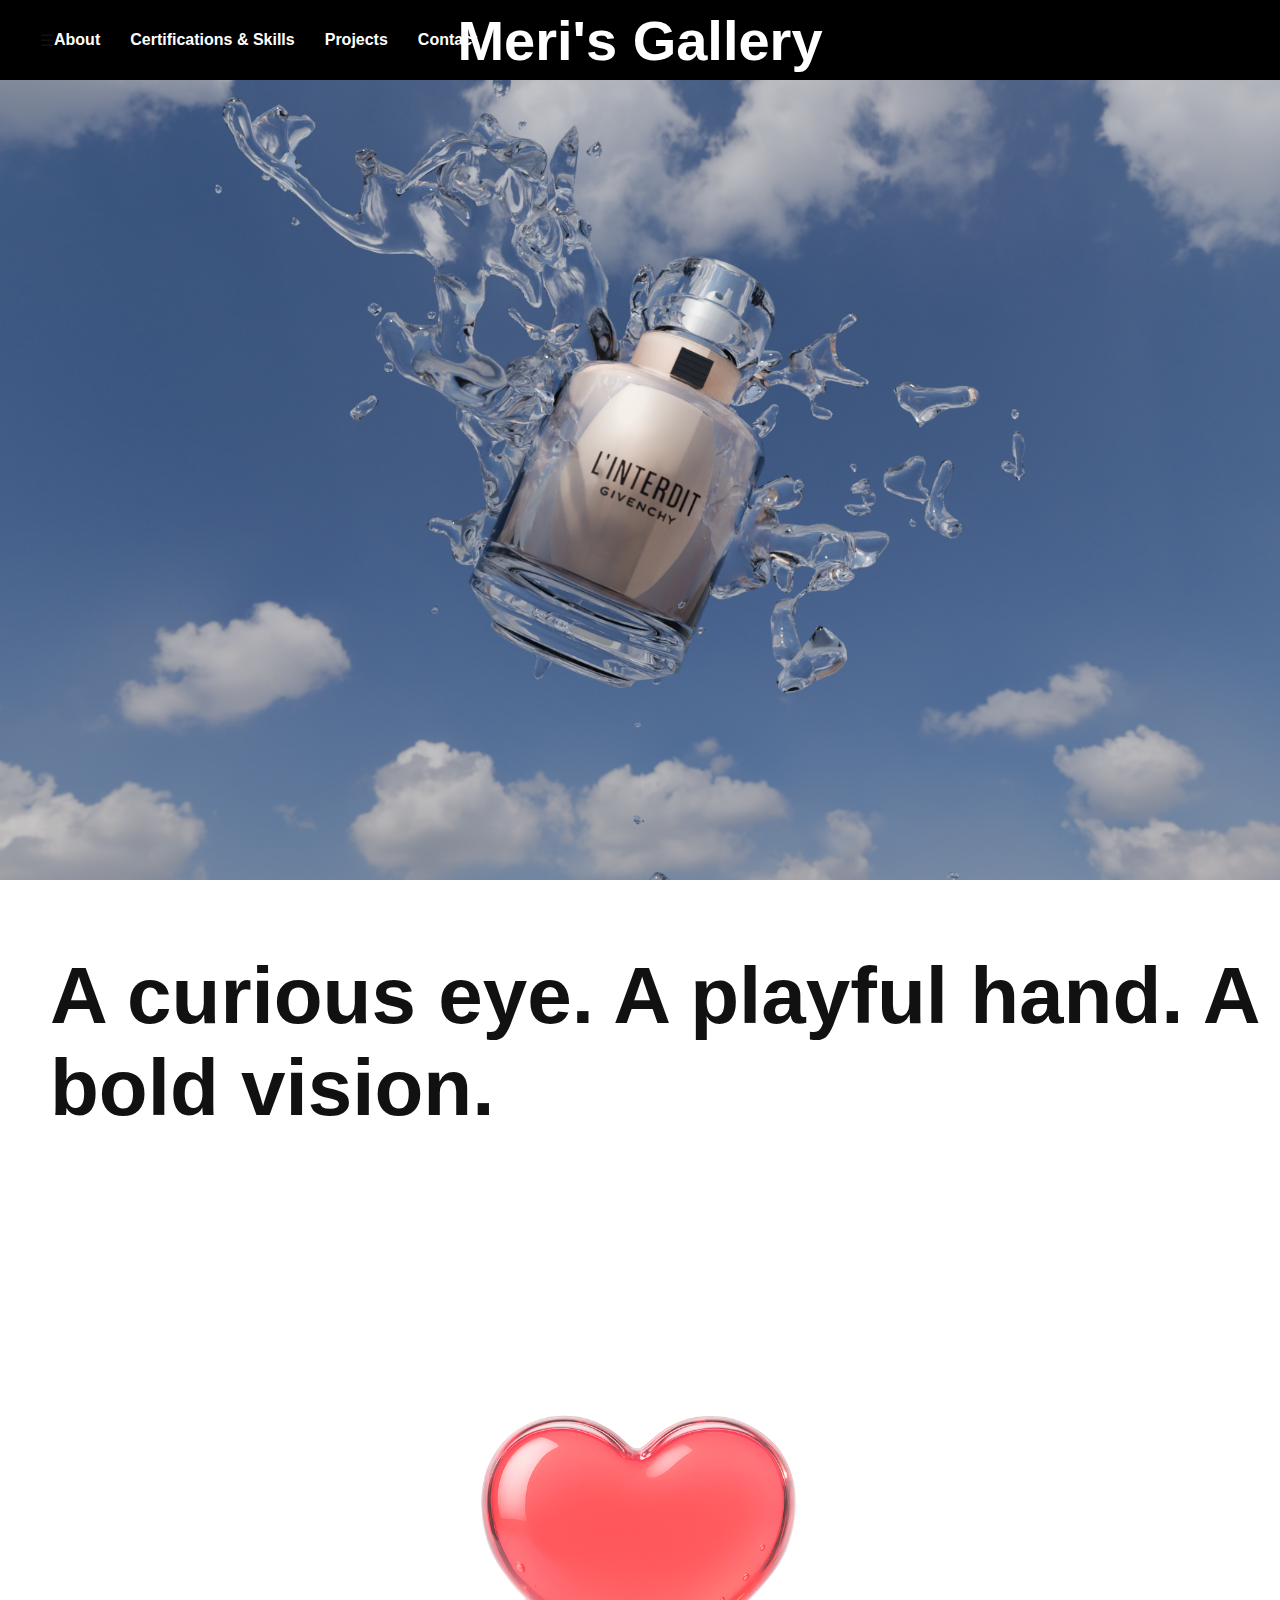
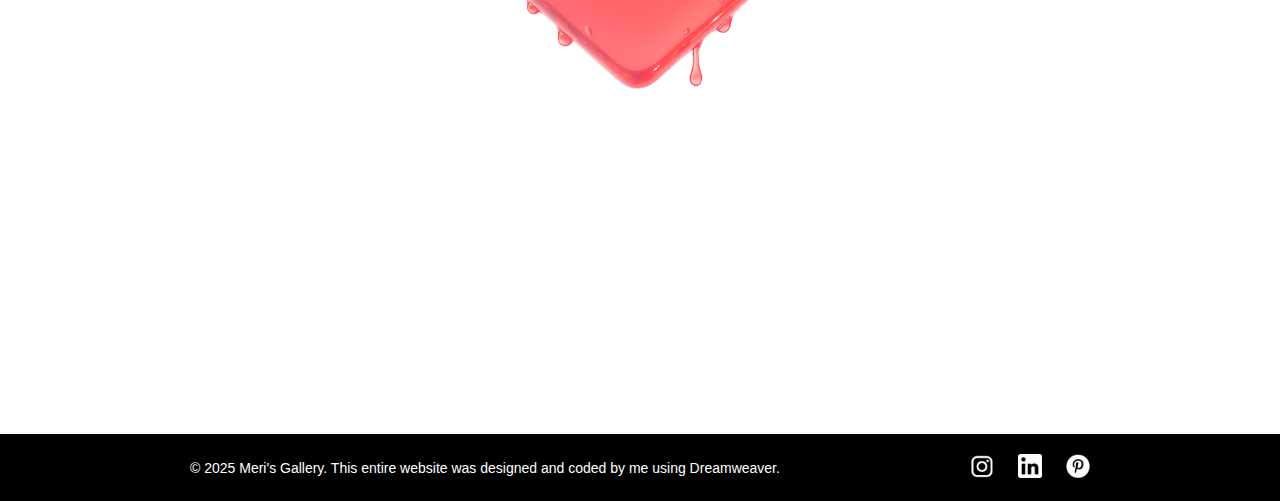
<file: index.html>
<!DOCTYPE html>
<html lang="es">
<head>
  <meta charset="UTF-8">
  <title>Meri's Gallery</title>
  <link rel="stylesheet" href="estilos.css">
</head>
<body>

  <!-- MENÚ Y TÍTULO -->
  <header>

<div class="menu-toggle" id="menu-toggle">☰</div>

    <div class="menu-rosa">
      <nav class="menu">
        <ul>
          <li><a href="index.html">About</a></li>
          <li><a href="certifications.html">Certifications & Skills</a></li>
          <li><a href="projects.html">Projects</a></li>
          <li><a href="contact.html">Contact</a></li>
        </ul>
      </nav>
    </div>
    <div class="titulo">
      <h1>Meri's Gallery</h1>
    </div>
  </header>

  <!-- CUERPO PRINCIPAL -->
  <main>

    <!-- Carrusel -->
<section class="carrusel">
  <div class="slides">
    <div class="slide active" style="background-image: url('imagenes/portadaperfume.png');"></div>
    <div class="slide" style="background-image: url('imagenes/proyecto3.png');"></div>
    <div class="slide" style="background-image: url('imagenes/portada3.JPG');"></div>
	      <div class="slide" style="background-image: url('imagenes/portada4.jpg');"></div>
  </div>
</section>

    <!-- Texto de bienvenida -->
<section class="bienvenida">
  <h2>A curious eye. A playful hand. A bold vision.</h2>
</section>


<!-- Galería con animación HOVER -->
<section class="hover-gallery-wrapper">
  <div class="hover-gallery">
    <img class="main-img" src="imagenes/imagen-principal.png" alt="Imagen principal" />
    <div class="hidden-images">
      <img src="imagenes/imagen-oculta1.png" alt="oculta 1">
      <img src="imagenes/imagen-oculta2.png" alt="oculta 2">
      <img src="imagenes/imagen-oculta3.png" alt="oculta 3">
      <img src="imagenes/imagen-oculta4.png" alt="oculta 4">
      <img src="imagenes/imagen-oculta5.png" alt="oculta 5">
      <img src="imagenes/imagen-oculta6.png" alt="oculta 6">
    </div>
  </div>
</section>
	  

  </main>

  <!-- FOOTER FUERA DEL MAIN -->
  <footer>
    <div class="footer-container">
      <div class="footer-text">© 2025 Meri's Gallery. This entire website was designed and coded by me using Dreamweaver.</div>
      <div class="social-icons">
        <a href="https://www.instagram.com/meriscreations_"><img src="icons/instagram.png" alt="Instagram"></a>
        <a href="https://www.linkedin.com/in/maria-portell-poveda-383041350/"><img src="icons/logolinkedin.png" alt="LinkedIn"></a>
	 <a href="https://es.pinterest.com/mariaportellpoveda/"><img src="icons/pinterest.png" alt="Pinterest"></a>
      </div>
    </div>
  </footer>
	

  <!-- JavaScript -->
<script>
window.addEventListener('load', () => {
  const slides = document.querySelectorAll('.slide');
  const slidesContainer = document.querySelector('.slides');
  let currentIndex = 0;

  function showSlide(index) {
    slidesContainer.style.transform = `translateX(-${index * 100}vw)`;

    slides.forEach((slide, i) => {
      slide.classList.toggle('active', i === index);
    });
  }

  showSlide(currentIndex);

  setInterval(() => {
    currentIndex = (currentIndex + 1) % slides.length;
    showSlide(currentIndex);
  }, 3000);
});

</script>
<script>
  const toggle = document.getElementById('menu-toggle');
  const menu = document.getElementById('menu');

  toggle.addEventListener('click', () => {
    menu.classList.toggle('show');
  });
</script>



</body>
</html>
</file>
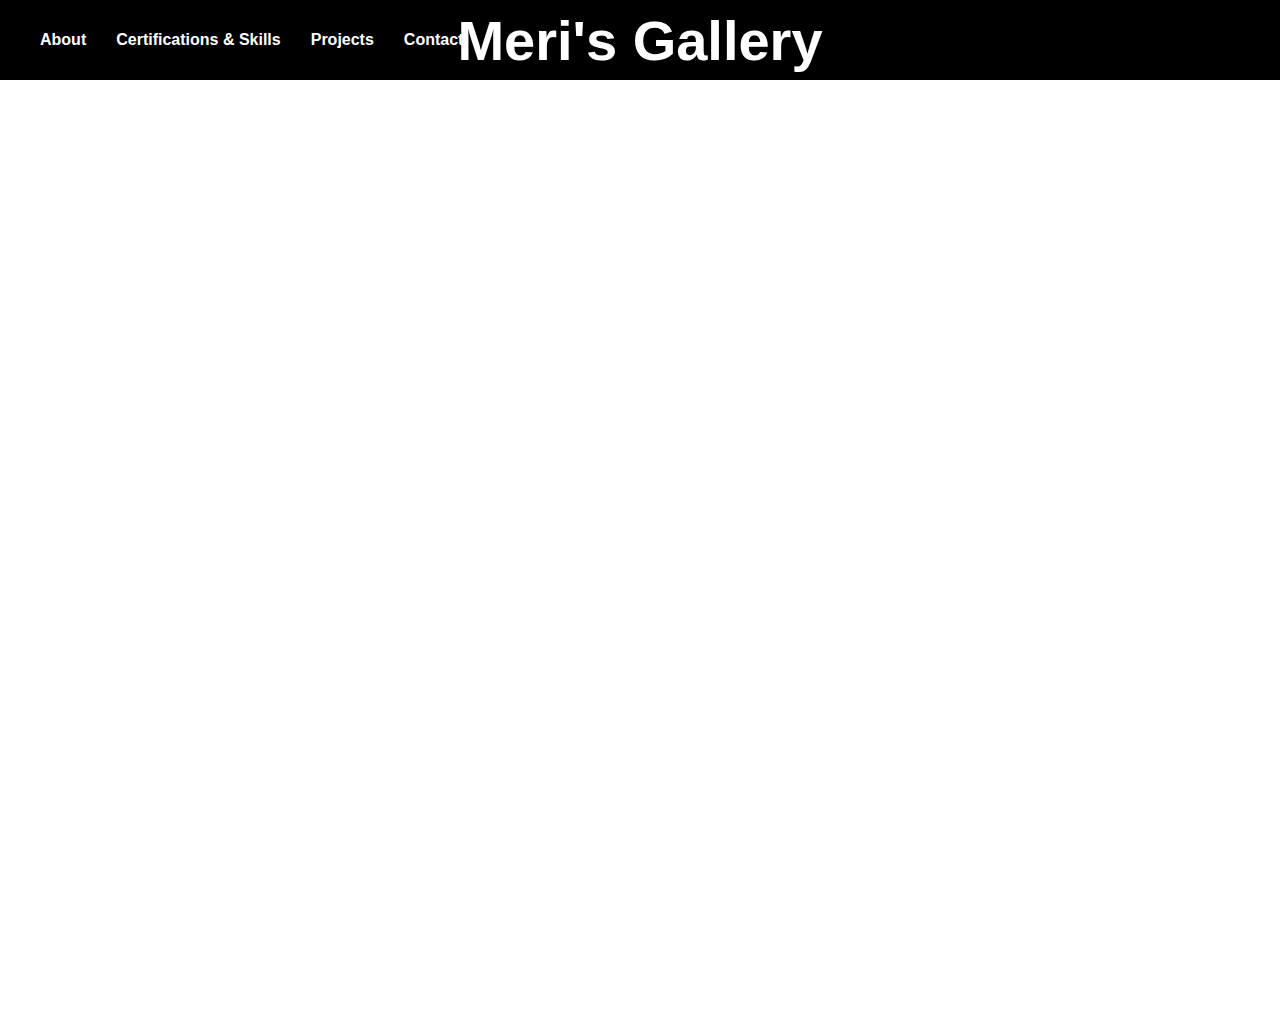
<file: branding.html>
<!doctype html>
<html>
<head>
	<meta charset="UTF-8">
	<title>photography</title>
	<link rel="stylesheet" href="estilos.css">
</head>
<body>


<!-- Header con navegación -->
  <header>
    <div class="menu-rosa">
      <nav class="menu">
        <ul>
          <li><a href="index.html">About</a></li>
          <li><a href="certifications.html">Certifications & Skills</a></li>
          <li><a href="projects.html">Projects</a></li>
          <li><a href="contact.html">Contact</a></li>
        </ul>
      </nav>
    </div>
    <div class="titulo">
      <h1>Meri's Gallery</h1>
    </div>
  </header>
	
	
	
	
	
	<!-- Footer -->
  <footer>
    <div class="footer-container">
      <div class="footer-text">© 2025 Meri's Gallery. This entire website was designed and coded by me using Dreamweaver.</div>
      <div class="social-icons">
        <a href="https://www.instagram.com/meriscreations_"><img src="icons/instagram.png" alt="Instagram"></a>
        <a href="#"><img src="icons/linkedin.png" alt="LinkedIn"></a>
      </div>
    </div>
  </footer>
	
	
	</body>
	</html>
</file>
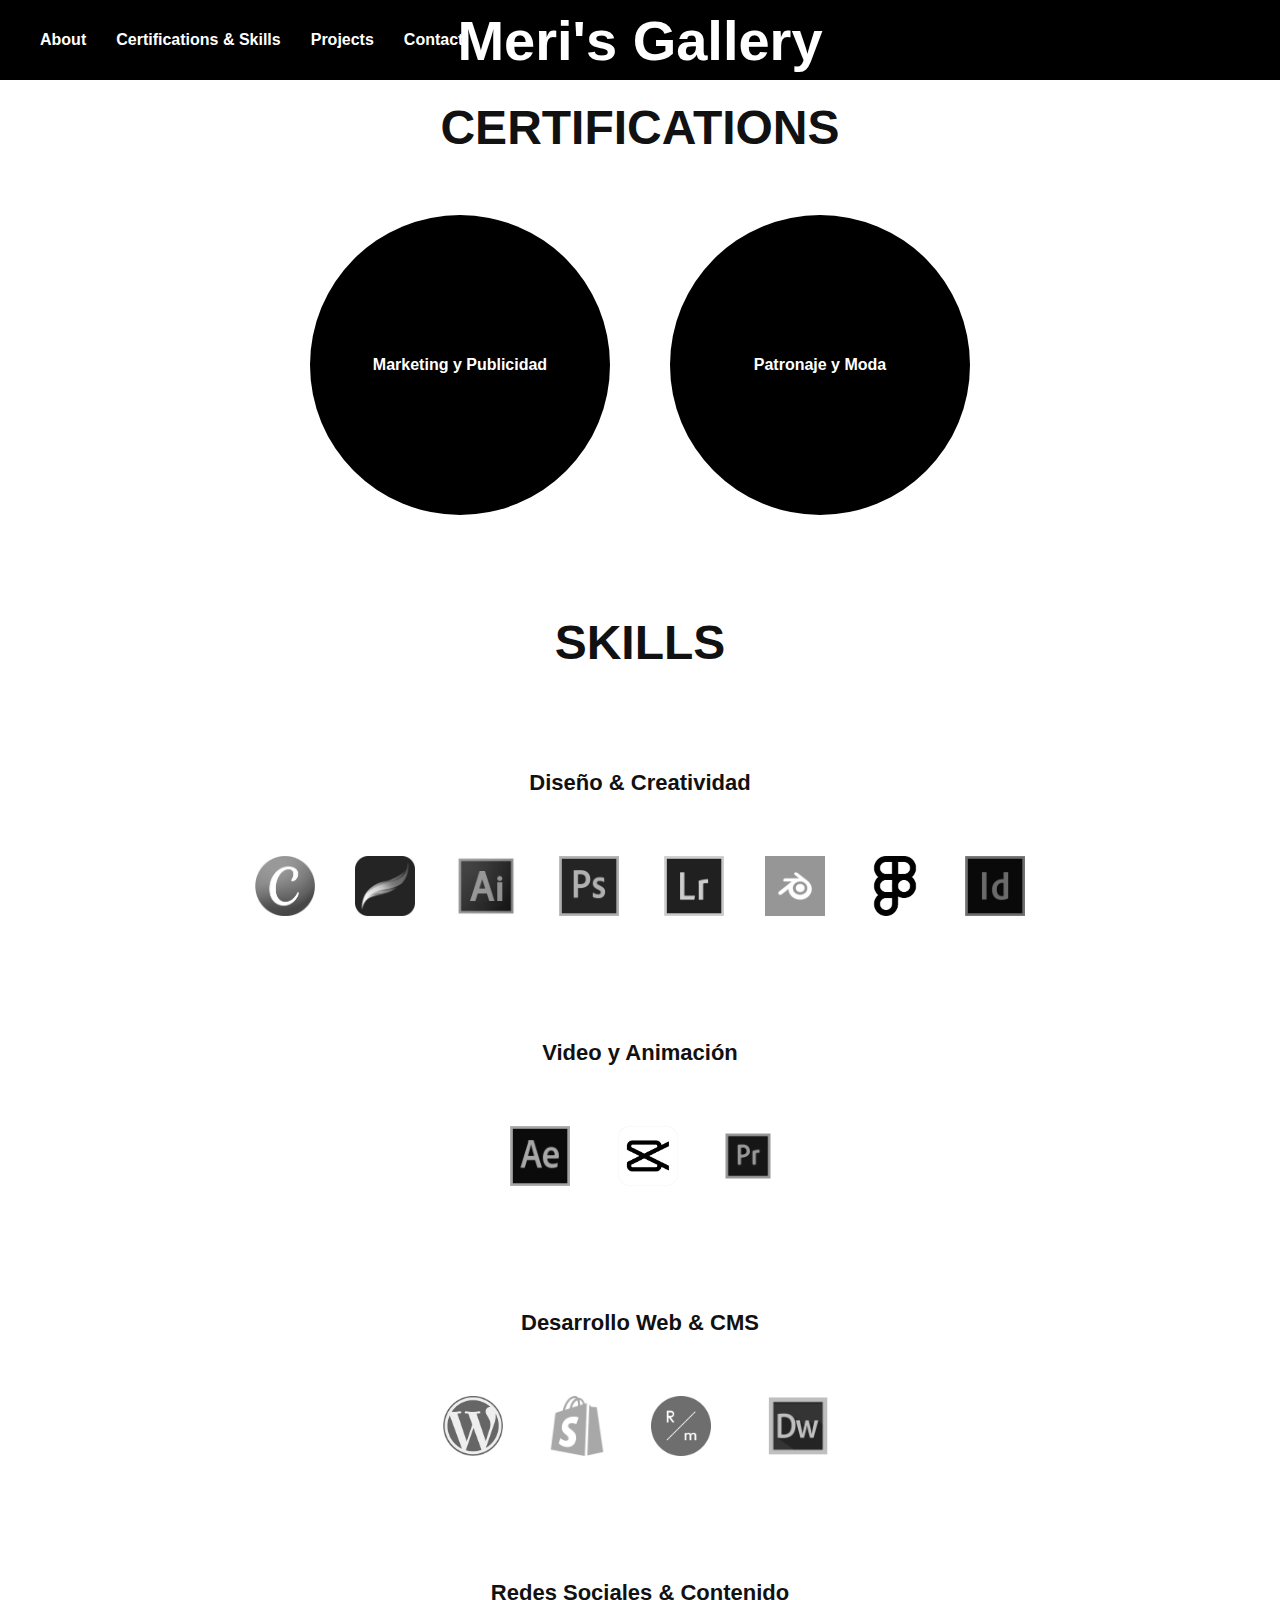
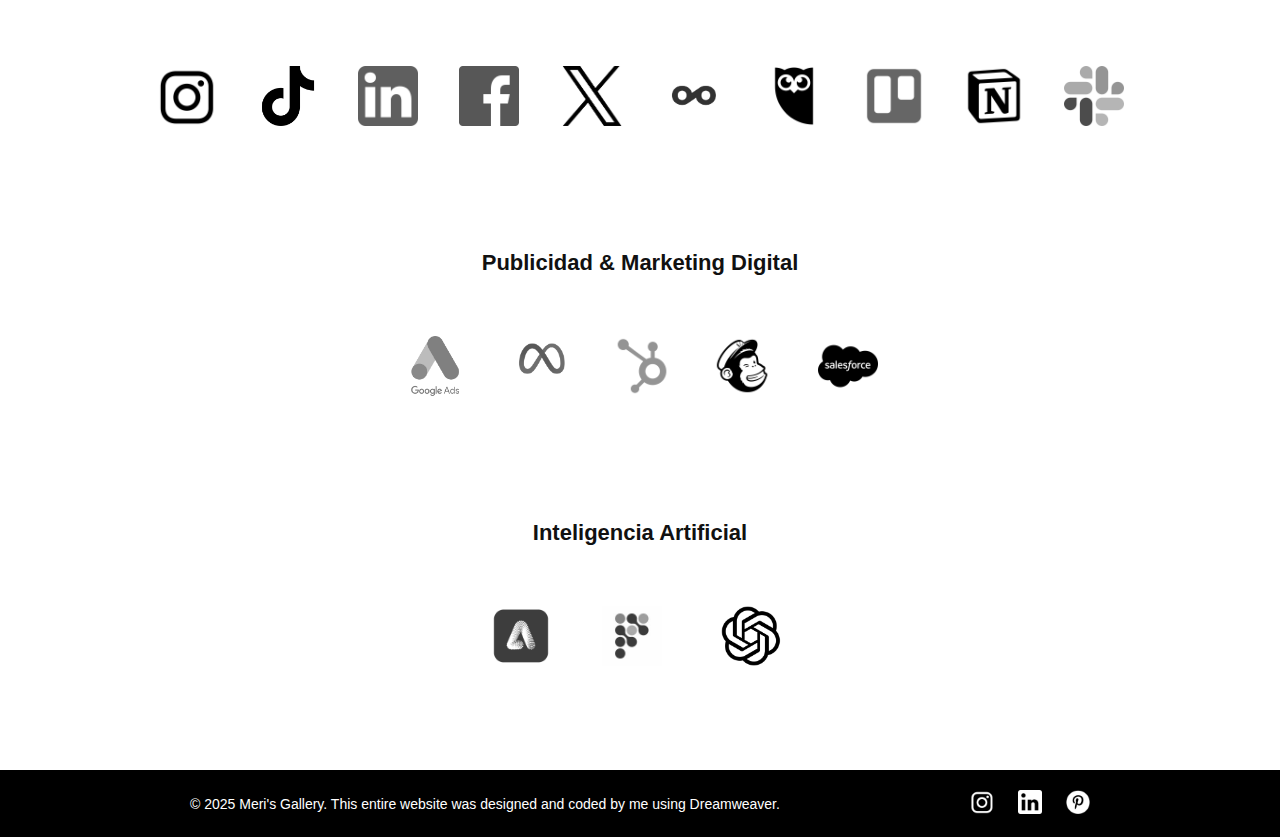
<file: certifications.html>
<!DOCTYPE html>
<html lang="es">
<head>
  <meta charset="UTF-8">
  <title>Certifications & Skills</title>
  <link rel="stylesheet" href="estilos.css">
</head>
<body>

  <!-- Header con navegación -->
  <header>

    <div class="menu-rosa">
      <nav class="menu">
        <ul>
          <li><a href="index.html">About</a></li>
          <li><a href="certifications.html">Certifications & Skills</a></li>
          <li><a href="projects.html">Projects</a></li>
          <li><a href="contact.html">Contact</a></li>
        </ul>
      </nav>
    </div>
    <div class="titulo">
      <h1>Meri's Gallery</h1>
    </div>
  </header>

  <!-- CONTENIDO PRINCIPAL -->
  <main class="certifications-main">
    <section class="skills-section">

      <!-- Certificaciones -->
      <h1 class="skills-title">CERTIFICATIONS</h1>
      <div class="burbujas">
        <div class="burbuja">
          <span class="default-text">Marketing y Publicidad</span>
          <span class="hover-text">Ciclo superior en Linkia FP</span>
        </div>
        <div class="burbuja">
          <span class="default-text">Patronaje y Moda</span>
          <span class="hover-text">Ciclo superior en Instituto Anna Gironella de Mundet</span>
        </div>
      </div>

      <!-- Habilidades por categoría -->
      <h1 class="skills-title">SKILLS</h1>

      <h2>Diseño & Creatividad</h2>
      <div class="skills-icons">
        <div class="skill-item"><img src="icons/canva.png" alt="Canva"><span>Canva</span></div>
        <div class="skill-item"><img src="icons/procreate.png" alt="Procreate"><span>Procreate</span></div>
        <div class="skill-item"><img src="icons/illustrator.png" alt="Illustrator"><span>Illustrator</span></div>
        <div class="skill-item"><img src="icons/photoshop.png" alt="Photoshop"><span>Photoshop</span></div>
        <div class="skill-item"><img src="icons/lightroom.png" alt="Lightroom"><span>Lightroom</span></div>
        <div class="skill-item"><img src="icons/blender.png" alt="Blender"><span>Blender</span></div>
        <div class="skill-item"><img src="icons/figma.png" alt="Figma"><span>Figma</span></div>
        <div class="skill-item"><img src="icons/indesign.png" alt="InDesign"><span>InDesign</span></div>
      </div>

      <h2>Video y Animación</h2>
      <div class="skills-icons">
        <div class="skill-item"><img src="icons/aftereffects.png" alt="After Effects"><span>After Effects</span></div>
        <div class="skill-item"><img src="icons/capcut.png" alt="CapCut"><span>CapCut</span></div>
        <div class="skill-item"><img src="icons/premiere.png" alt="Premiere"><span>Premiere</span></div>
      </div>

      <h2>Desarrollo Web & CMS</h2>
      <div class="skills-icons">
        <div class="skill-item"><img src="icons/wordpress.png" alt="WordPress"><span>WordPress</span></div>
        <div class="skill-item"><img src="icons/shopify.png" alt="Shopify"><span>Shopify</span></div>
        <div class="skill-item"><img src="icons/readymag.png" alt="ReadyMag"><span>ReadyMag</span></div>
        <div class="skill-item"><img src="icons/dreamweaver.png" alt="Dreamweaver"><span>Dreamweaver</span></div>
      </div>

      <h2>Redes Sociales & Contenido</h2>
      <div class="skills-icons">
        <div class="skill-item"><img src="icons/instagram.png" alt="Instagram"><span>Instagram</span></div>
        <div class="skill-item"><img src="icons/tiktok.png" alt="TikTok"><span>TikTok</span></div>
        <div class="skill-item"><img src="icons/linkedin.png" alt="LinkedIn"><span>LinkedIn</span></div>
        <div class="skill-item"><img src="icons/facebook.png" alt="Facebook"><span>Facebook</span></div>
        <div class="skill-item"><img src="icons/x.png" alt="X (Twitter)"><span>X (Twitter)</span></div>
        <div class="skill-item"><img src="icons/metricool.png" alt="Metricool"><span>Metricool</span></div>
        <div class="skill-item"><img src="icons/hootsuite.png" alt="Hootsuite"><span>Hootsuite</span></div>
        <div class="skill-item"><img src="icons/trello.png" alt="Trello"><span>Trello</span></div>
        <div class="skill-item"><img src="icons/notion.png" alt="Notion"><span>Notion</span></div>
        <div class="skill-item"><img src="icons/slack.png" alt="Slack"><span>Slack</span></div>
      </div>

      <h2>Publicidad & Marketing Digital</h2>
      <div class="skills-icons">
        <div class="skill-item"><img src="icons/googleads.png" alt="Google Ads"><span>Google Ads</span></div>
        <div class="skill-item"><img src="icons/metaads.png" alt="Meta Ads"><span>Meta Ads</span></div>
        <div class="skill-item"><img src="icons/hubspot.png" alt="HubSpot"><span>HubSpot</span></div>
        <div class="skill-item"><img src="icons/mailchimp.png" alt="Mailchimp"><span>Mailchimp</span></div>
        <div class="skill-item"><img src="icons/salesforce.png" alt="Salesforce"><span>Salesforce</span></div>
      </div>

      <h2>Inteligencia Artificial</h2>
      <div class="skills-icons">
        <div class="skill-item"><img src="icons/firefly.png" alt="Adobe Firefly"><span>Adobe Firefly</span></div>
        <div class="skill-item"><img src="icons/pencilai.jpg" alt="Pencil AI"><span>Pencil AI</span></div>
        <div class="skill-item"><img src="icons/ai.png" alt="AI Technologies"><span>AI Technologies</span></div>
      </div>

    </section>
  </main>

  <!-- Footer -->
  <footer>
    <div class="footer-container">
      <div class="footer-text">© 2025 Meri's Gallery. This entire website was designed and coded by me using Dreamweaver.</div>
      <div class="social-icons">
        <a href="https://www.instagram.com/meriscreations_"><img src="icons/instagram.png" alt="Instagram"></a>
        <a href="https://www.linkedin.com/in/maria-portell-poveda-383041350/"><img src="icons/logolinkedin.png" alt="LinkedIn"></a>
	 <a href="https://es.pinterest.com/mariaportellpoveda/"><img src="icons/pinterest.png" alt="Pinterest"></a>
      </div>
    </div>
  </footer>
<script>

</body>
</html>
</file>
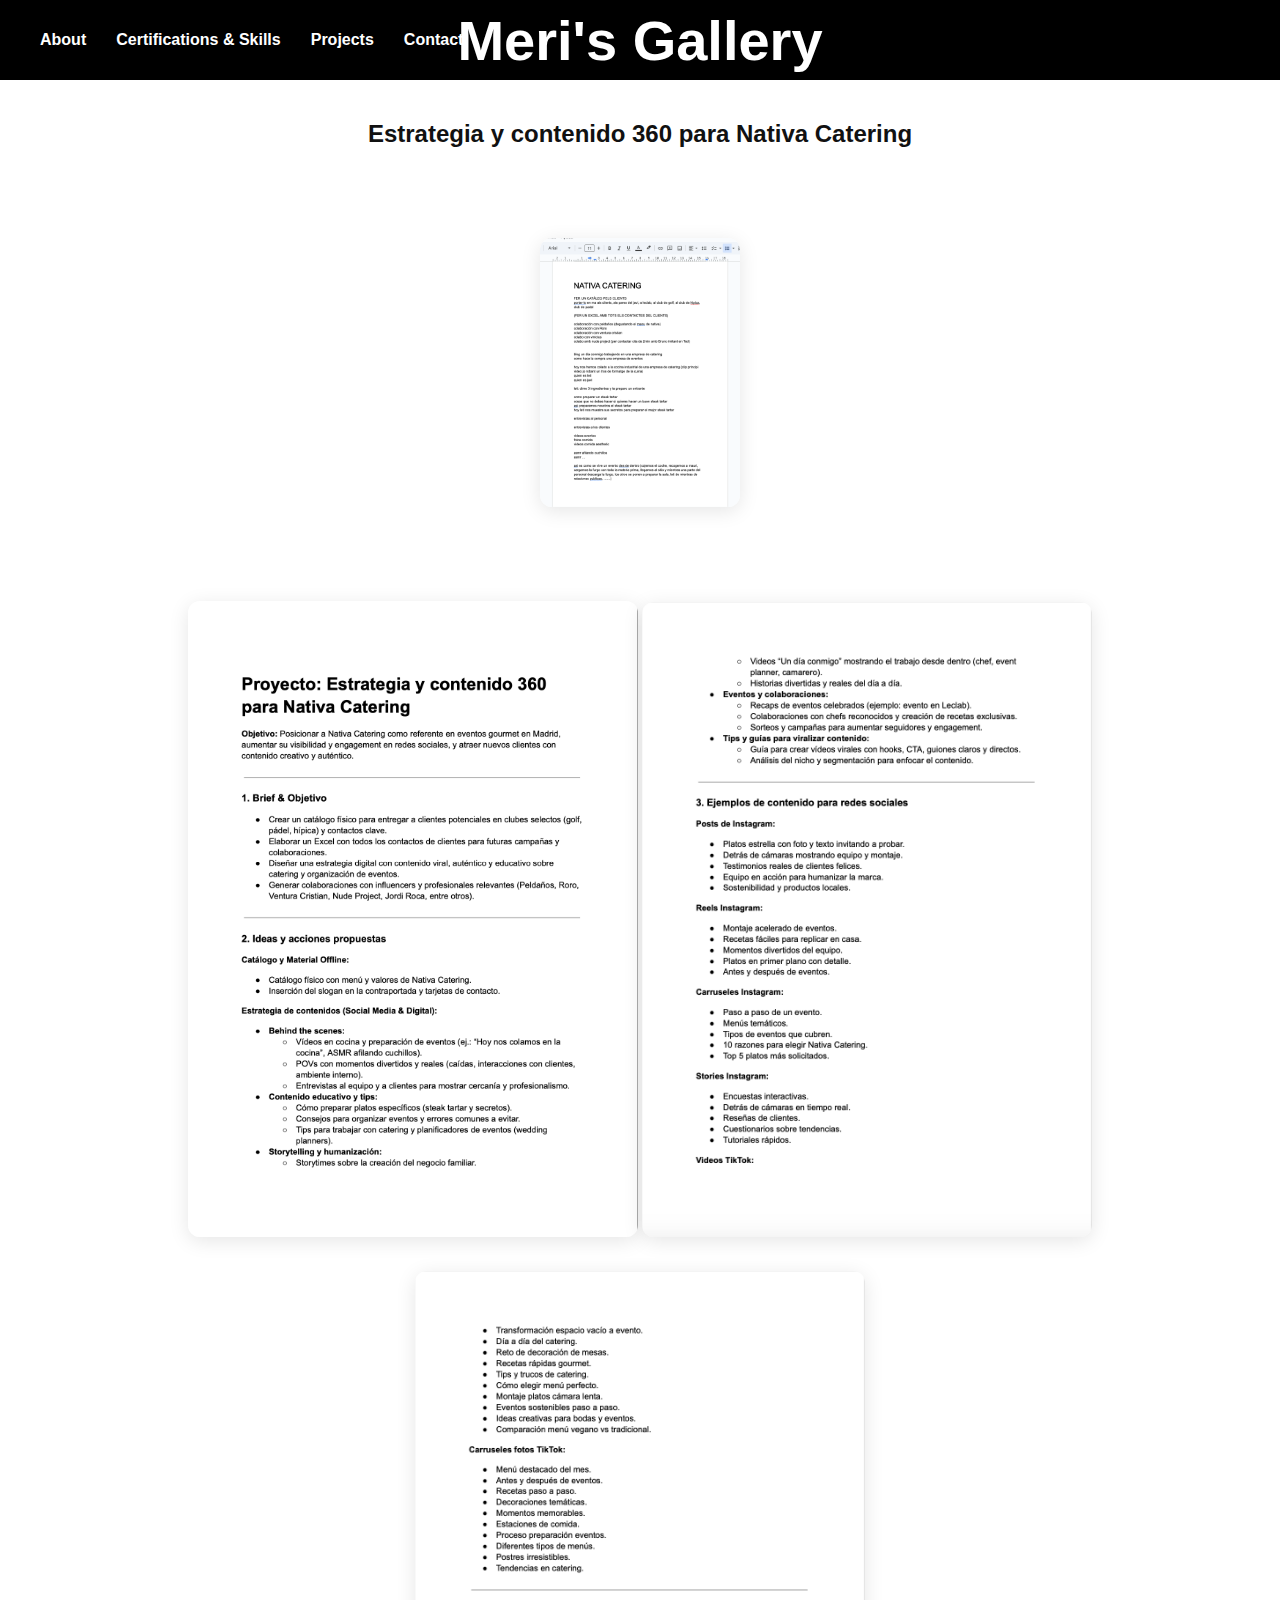
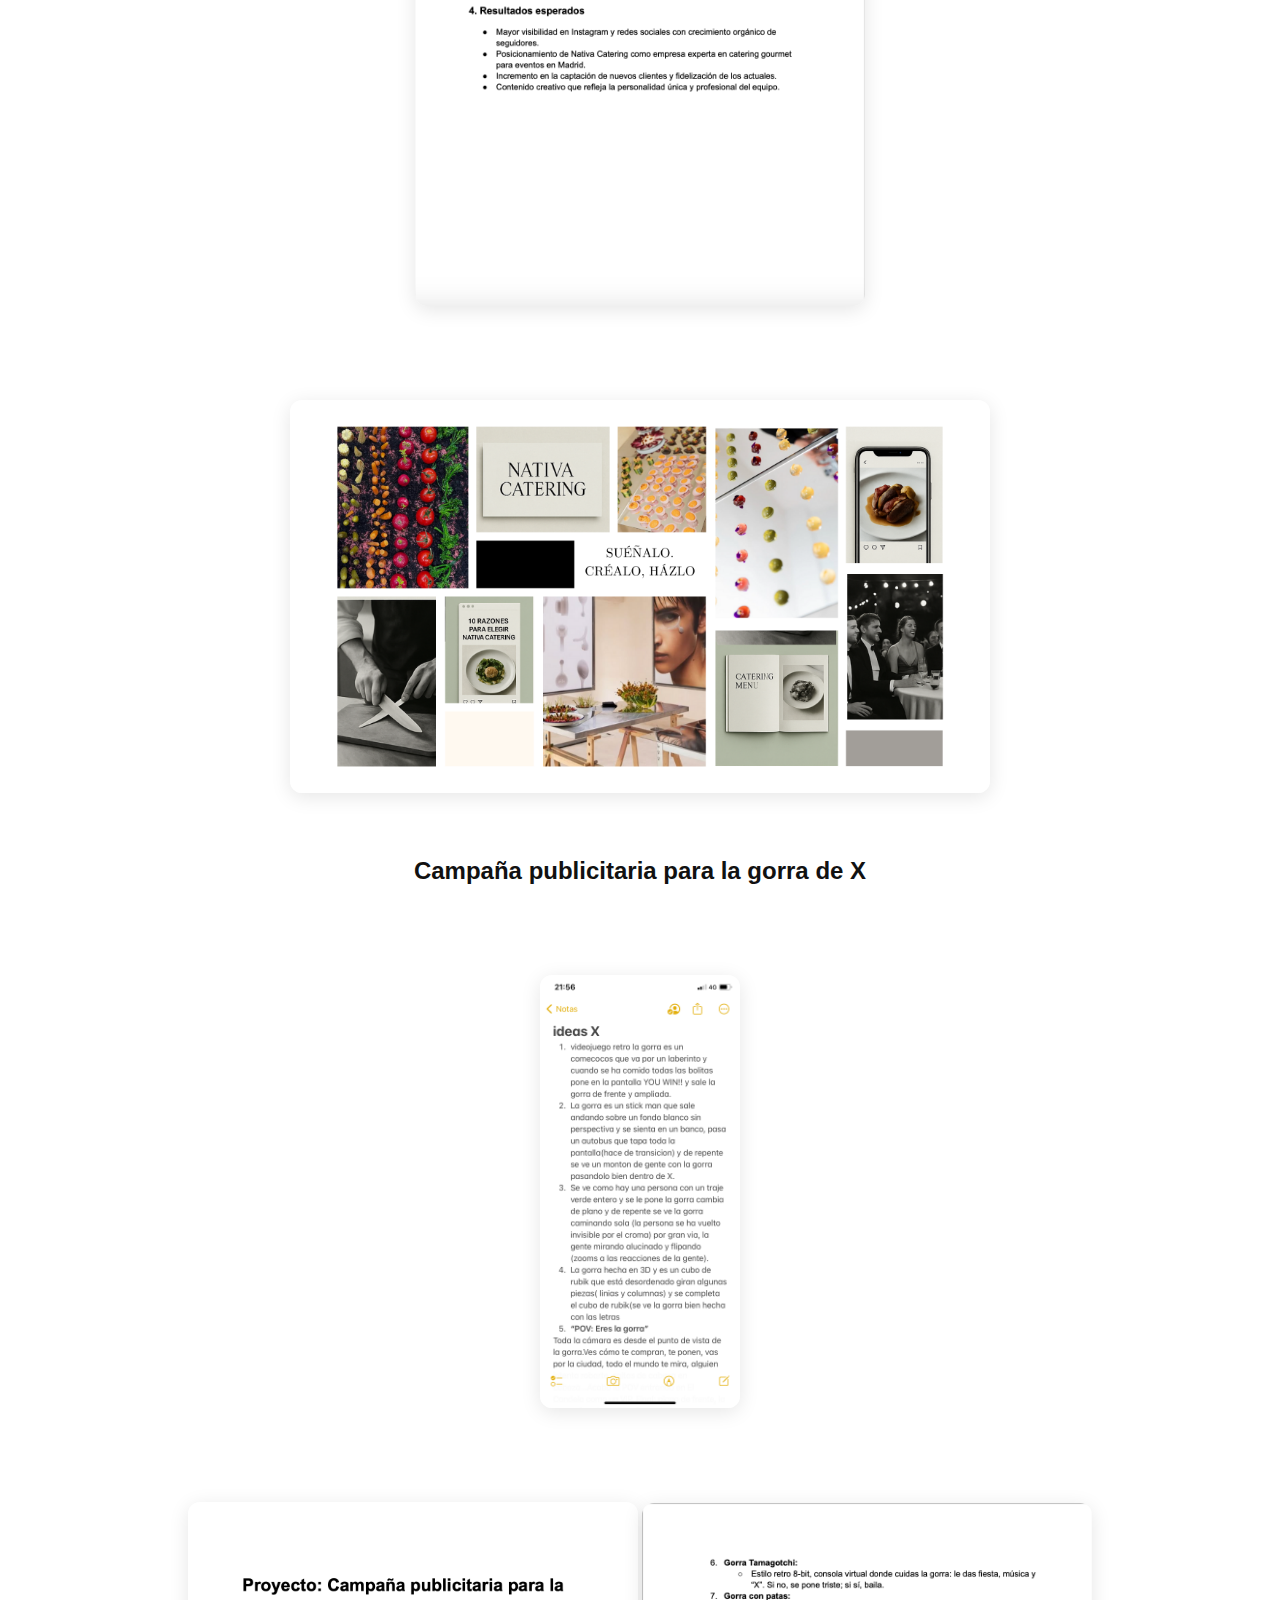
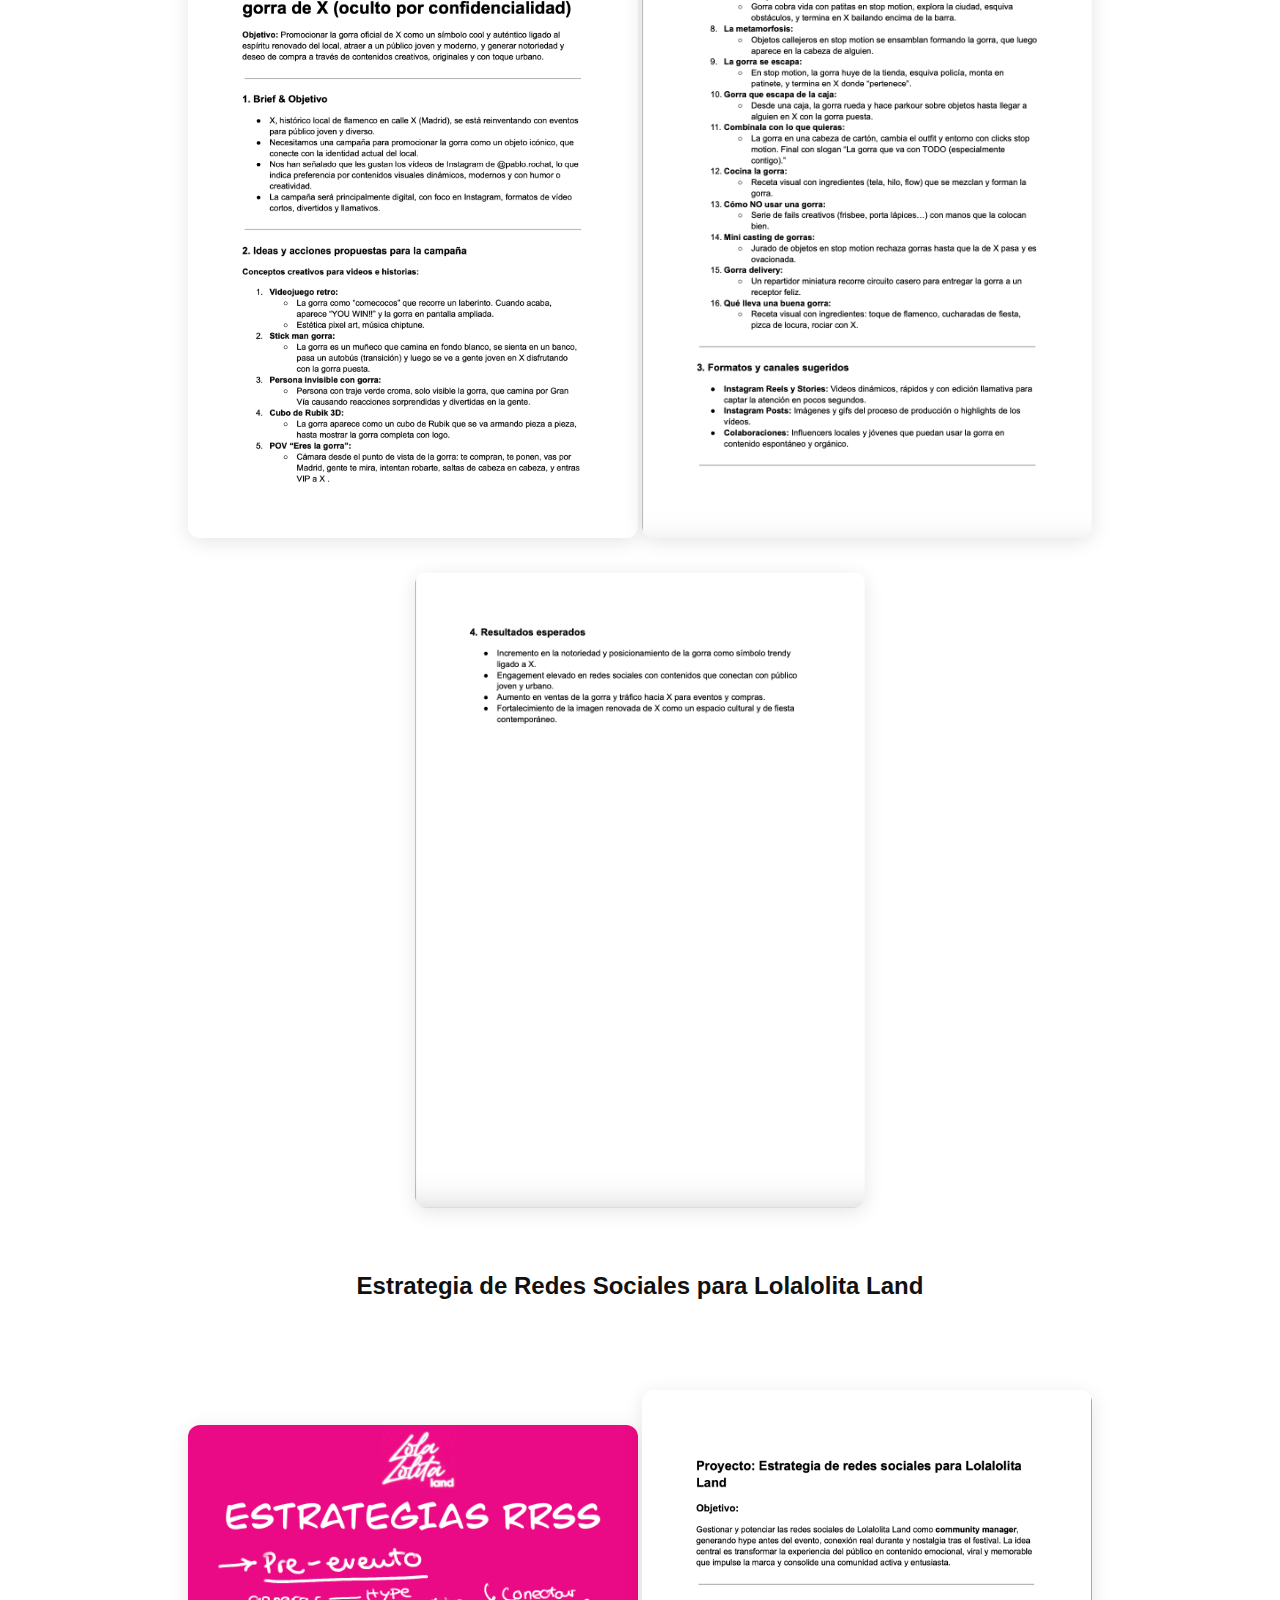
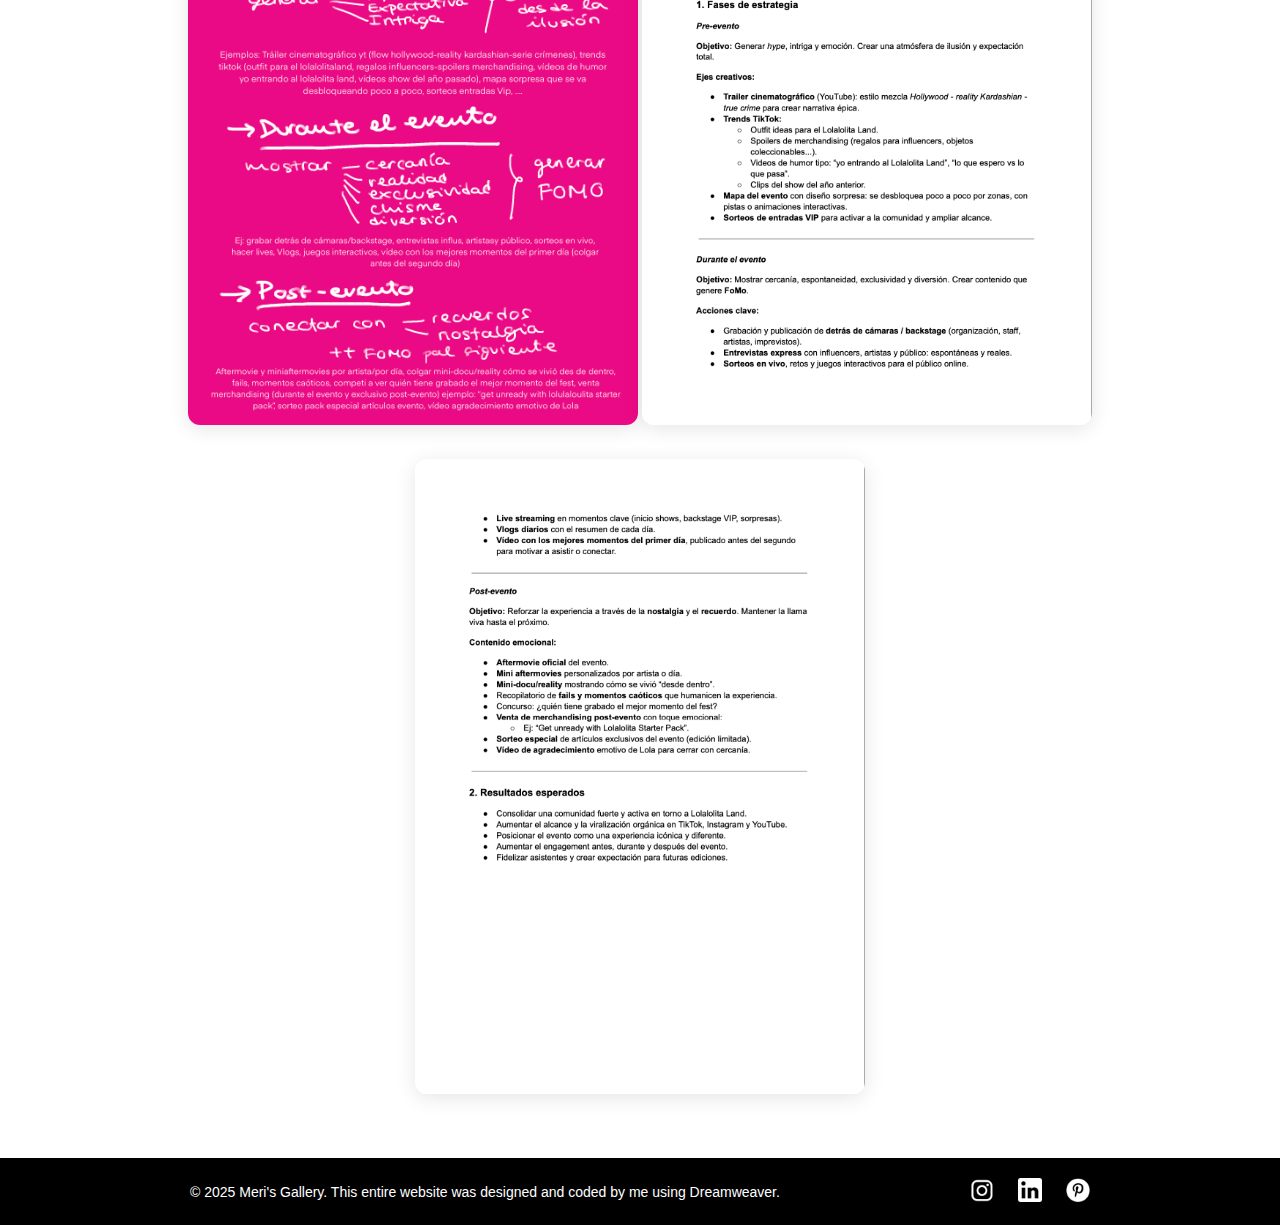
<file: conceptlab.html>
<!doctype html>
<html>
<head>
	<meta charset="UTF-8">
	 <meta name="viewport" content="width=device-width, initial-scale=1.0">
	<title>Concept Lab</title>
	<link rel="stylesheet" href="estilos.css">
</head>
<body>


<!-- Header con navegación -->
  <header>
    <div class="menu-rosa">
      <nav class="menu">
        <ul>
          <li><a href="index.html">About</a></li>
          <li><a href="certifications.html">Certifications & Skills</a></li>
          <li><a href="projects.html">Projects</a></li>
          <li><a href="contact.html">Contact</a></li>
        </ul>
      </nav>
    </div>
    <div class="titulo">
      <h1>Meri's Gallery</h1>
    </div>
  </header>
	
	<section class="conceptlab-gallery">
		
  <div class="conceptlab-item">
    <h3>Estrategia y contenido 360 para Nativa Catering</h3>
 <div class="conceptlab-item pequeña">
 <img src="conceptlab/1.png" alt="Proyecto: 1">
</div>
	  
 <div class="conceptlab-item mediana">
	   <img src="conceptlab/2.png">
	     <img src="conceptlab/3a.png">
	 	     <img src="conceptlab/3b.png">
</div>
 <div class="conceptlab-item grande">
	   <img src="conceptlab/4.png">
  </div>
	  
  
  <div class="conceptlab-item">
    <h3>Campaña publicitaria para la gorra de X</h3>
	   <div class="conceptlab-item pequeña">
    <img src="conceptlab/5.PNG" alt="Proyecto: 2">
  </div>		   
		   
	 <div class="conceptlab-item mediana">
	    <img src="conceptlab/6.png">
	     <img src="conceptlab/7a.png">
		 	     <img src="conceptlab/7b.png">
  </div>
		
		  <div class="conceptlab-item">
    <h3>Estrategia de Redes Sociales para Lolalolita Land</h3>
 <div class="conceptlab-item mediana">
    <img src="conceptlab/9.png" alt="Proyecto: 3">
	    <img src="conceptlab/10.png">
	     <img src="conceptlab/11.png">
  </div>

  <!-- Añade más bloques iguales según lo necesites -->
</section>

	
	
	
	<!-- Footer -->
  <footer>
    <div class="footer-container">
      <div class="footer-text">© 2025 Meri's Gallery. This entire website was designed and coded by me using Dreamweaver.</div>
      <div class="social-icons">
        <a href="https://www.instagram.com/meriscreations_"><img src="icons/instagram.png" alt="Instagram"></a>
        <a href="https://www.linkedin.com/in/maria-portell-poveda-383041350/"><img src="icons/logolinkedin.png" alt="LinkedIn"></a>
	 <a href="https://es.pinterest.com/mariaportellpoveda/"><img src="icons/pinterest.png" alt="Pinterest"></a>
      </div>
    </div>
  </footer>
	
	
	</body>
	</html>
</file>
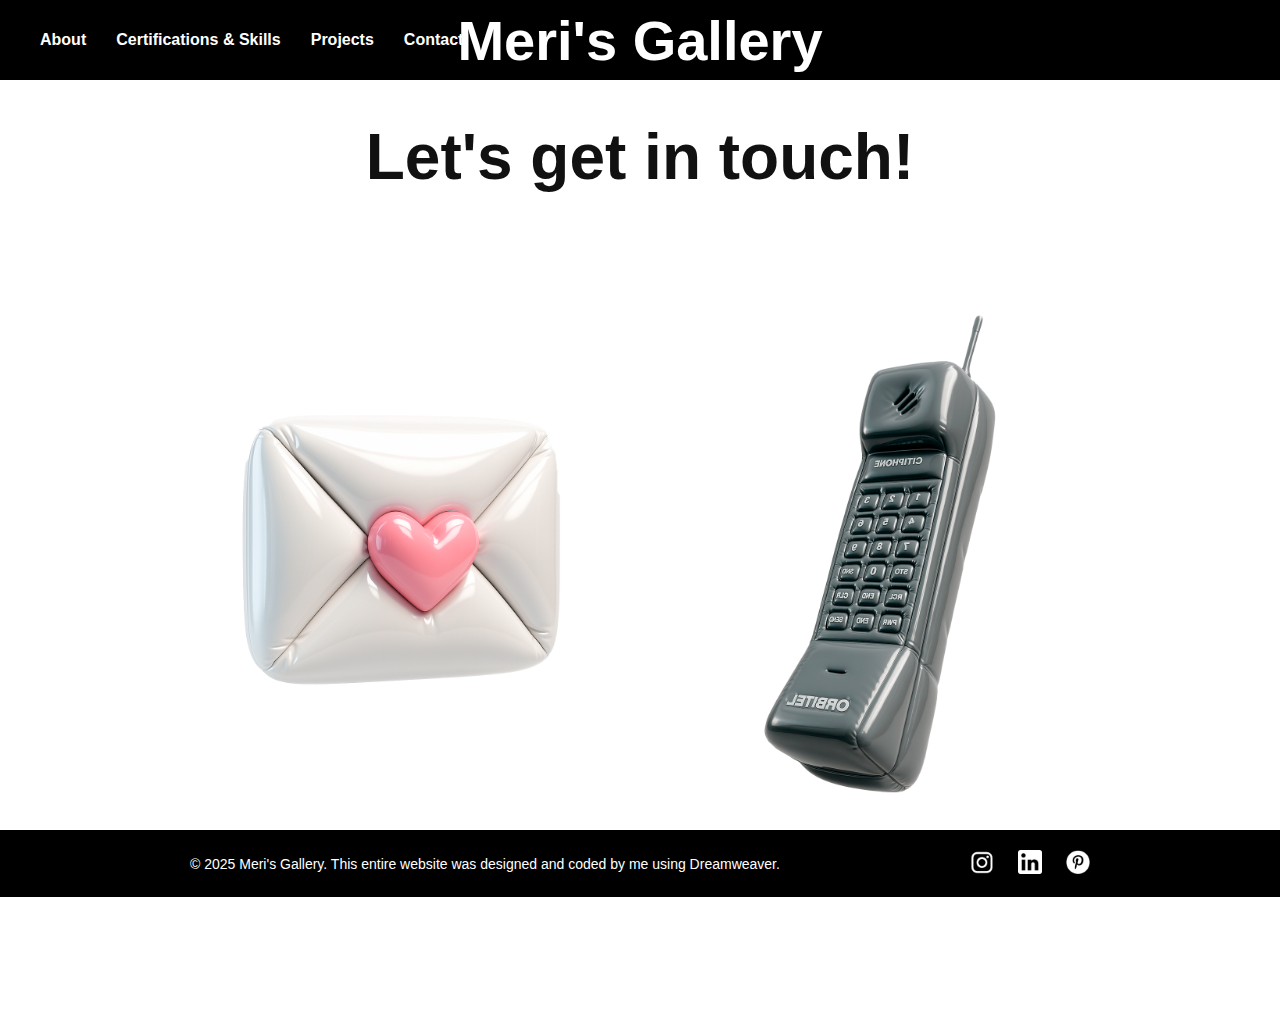
<file: contact.html>
<!DOCTYPE html>
<html lang="es">
<head>
  <meta charset="UTF-8">
  <title>Contact</title>
  <link rel="stylesheet" href="estilos.css">
</head>
<body>

  <!-- Header con navegación -->
  <header>
    <div class="menu-rosa">
      <nav class="menu">
        <ul>
          <li><a href="index.html">About</a></li>
          <li><a href="certifications.html">Certifications & Skills</a></li>
          <li><a href="projects.html">Projects</a></li>
          <li><a href="contact.html">Contact</a></li>
        </ul>
      </nav>
    </div>
    <div class="titulo">
      <h1>Meri's Gallery</h1>
    </div>
  </header>

  <!-- Sección de contacto -->
  <section class="contact-section">
    <h1 class="contact-title">Let's get in touch!</h1>
    
    <div class="contact-container">
      <div class="contact-item">
        <img src="images/sobre.png" alt="Email">
        <div class="contact-hover">maria.portell.poveda@gmail.com</div>
      </div>

      <div class="contact-item">
        <img src="images/movil2.png" alt="Teléfono" class="telefono-img">
        <div class="contact-hover">+34 686 583 806</div>
      </div>
    </div>
  </section>

  <!-- Footer -->
  <footer>
    <div class="footer-container">
      <div class="footer-text">© 2025 Meri's Gallery. This entire website was designed and coded by me using Dreamweaver.</div>
      <div class="social-icons">
        <a href="https://www.instagram.com/meriscreations_"><img src="icons/instagram.png" alt="Instagram"></a>
        <a href="https://www.linkedin.com/in/maria-portell-poveda-383041350/"><img src="icons/logolinkedin.png" alt="LinkedIn"></a>
	 <a href="https://es.pinterest.com/mariaportellpoveda/"><img src="icons/pinterest.png" alt="Pinterest"></a>
      </div>
    </div>
  </footer>

</body>
</html>
</file>
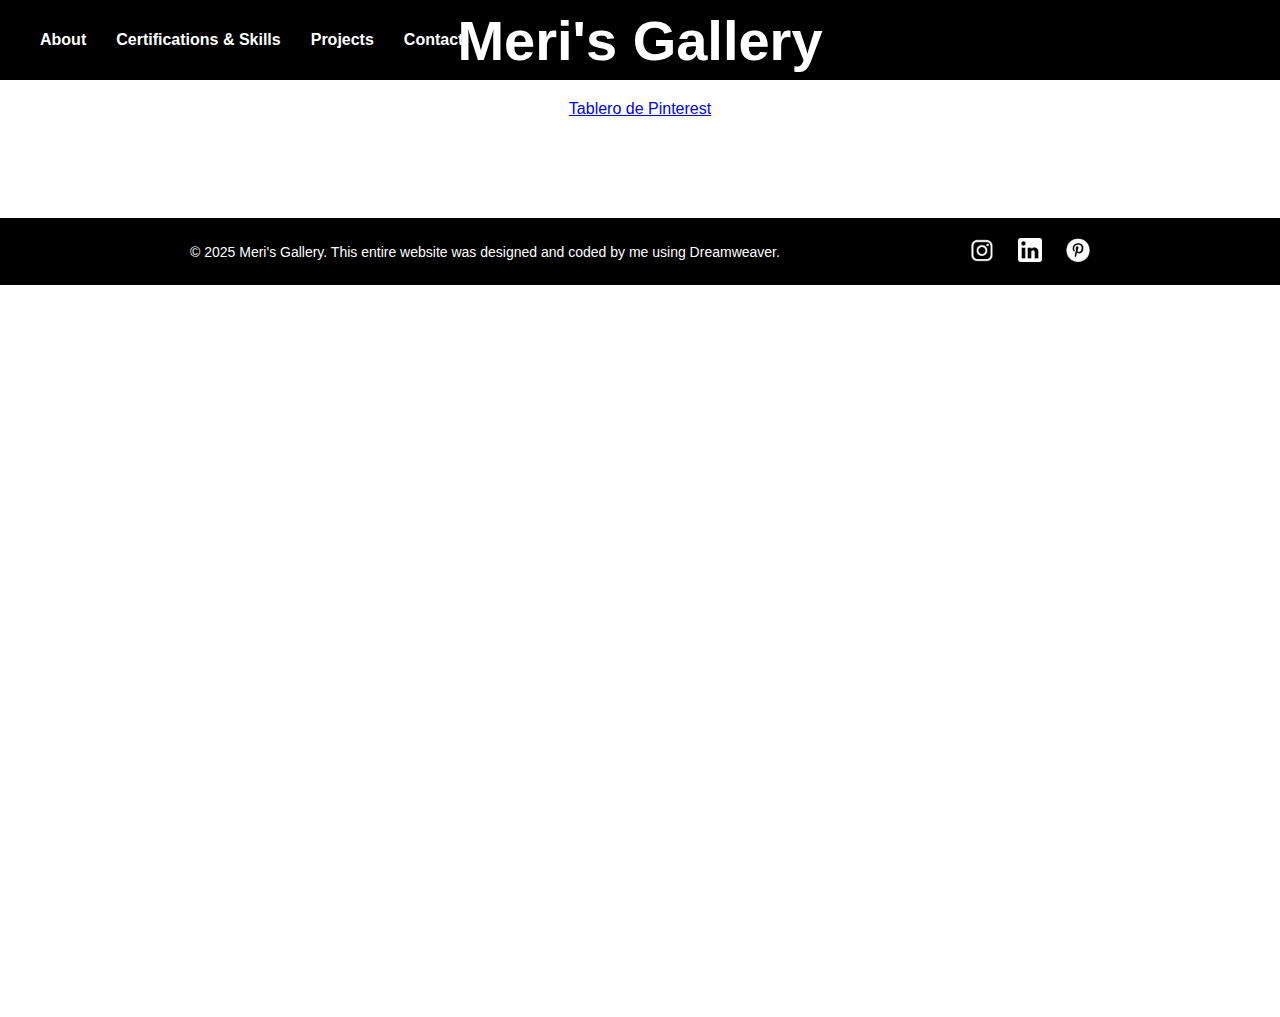
<file: photography.html>
<!doctype html>
<html>
<head>
	<meta charset="UTF-8">
	 <meta name="viewport" content="width=device-width, initial-scale=1.0">
	<title>Photography</title>
	<link rel="stylesheet" href="estilos.css">
</head>
<body>


<!-- Header con navegación -->
  <header>
    <div class="menu-rosa">
      <nav class="menu">
        <ul>
          <li><a href="index.html">About</a></li>
          <li><a href="certifications.html">Certifications & Skills</a></li>
          <li><a href="projects.html">Projects</a></li>
          <li><a href="contact.html">Contact</a></li>
        </ul>
      </nav>
    </div>
    <div class="titulo">
      <h1>Meri's Gallery</h1>
    </div>
  </header>
	
<!-- HTML: Pines de tu tablero de Pinterest -->
<div class="pinterest-container">
<a data-pin-do="embedBoard"
   data-pin-board-width="1500"
   data-pin-scale-height="2250"
   data-pin-scale-width="200"
   href="https://es.pinterest.com/mariaportellpoveda/meris-gallery/">
   Tablero de Pinterest
</a>
</div>
	
<!-- Script de Pinterest -->
<script async defer src="https://assets.pinterest.com/js/pinit.js"></script>

	  <!-- Footer -->
  <footer>
    <div class="footer-container">
      <div class="footer-text">© 2025 Meri's Gallery. This entire website was designed and coded by me using Dreamweaver.</div>
      <div class="social-icons">
        <a href="https://www.instagram.com/meriscreations_"><img src="icons/instagram.png" alt="Instagram"></a>
        <a href="https://www.linkedin.com/in/maria-portell-poveda-383041350/"><img src="icons/logolinkedin.png" alt="LinkedIn"></a>
	 <a href="https://es.pinterest.com/mariaportellpoveda/"><img src="icons/pinterest.png" alt="Pinterest"></a>
      </div>
    </div>
  </footer>
	
	
	</body>
	</html>
</file>
<file: estilos.css>
/* Reinicio básico */
* {
  margin: 0;
  padding: 0;
  box-sizing: border-box;
}

body {
  font-family: Arial, sans-serif;
  padding-top: 80px; /* espacio para header fijo */
  margin: 0;
}

/* Header fijo */
header {
  position: fixed;
  top: 0;
  left: 0;
  width: 100%;
  height: 80px;
  background-color: #000000;
  display: flex;
  align-items: center;
  justify-content: flex-start;
  padding: 0 40px;
  z-index: 1000;
}

/* Menú de navegación */
.menu ul {
  list-style: none;
  display: flex;
  gap: 30px;
}

.menu a {
  color: white;
  text-decoration: none;
  font-weight: bold;
  font-size: 16px;
  transition: color 0.3s ease;
}

.menu a:hover {
  color: #222;
}

/* Título centrado meri's gallery */
.titulo {
  position: absolute;
  left: 50%;
  transform: translateX(-50%);
  color: white;
  font-weight: bold;
  font-size: 28px;
  user-select: none;
}


/* Contenedor principal */
main {
  box-sizing: border-box;
  margin: 0;
  padding: 0;
}

.bienvenida {
  margin-left: 50px; /* puedes ajustar el valor */
  margin-top: 70px; /* puedes ajustar el valor */
}

.bienvenida h2 {
  font-size: 5rem;
  font-weight: 700;
	
}


/* Solo para el carrusel */
.carrusel {
  width: 100vw; /* ok para que ocupe toda la ventana */
  height: 800px;
  overflow: hidden;
  position: relative;
  margin-top: 80px;
  /* Añadir para evitar que se salga del body */
  box-sizing: border-box;
}

.slides {
  display: flex;
  width: calc(100vw * 4); /* 4 slides */
  height: 100%;
  transition: transform 0.5s ease-in-out;
}

.slide {
  flex: 0 0 100vw; /* Cada slide ocupa exactamente el ancho del viewport */
  height: 100%;
  position: relative;
  overflow: hidden;
  
  /* Aquí va el truco para background image */
  background-repeat: no-repeat;
  background-position: center center;
  background-size: cover; /* Ajusta y recorta bien sin deformar */
}


/* Galería con efecto hover CORAZON */
.hover-gallery-wrapper {
  display: flex;
  justify-content: center;   /* Centra horizontalmente */
  align-items: center;       /* Centra verticalmente */
  height: 100vh;             /* Ocupa toda la pantalla */
  margin: 0;                 /* Elimina márgenes que lo desplacen */
}

.hover-gallery {
  position: relative;
  width: 500px;  /* ← mismo valor que .main-img */
  height: 400px;
}

.main-img {
  position: relative;
  width: 500px;         /* ← hazlo más grande aquí */
  height: auto;
  z-index: 2;
  display: block;
  margin: 0 auto;       /* ← esto centra horizontalmente */
}

/* Contenedor de imágenes ocultas */
.hidden-images {
  position: absolute;
  top: 50%;
  left: 50%;
  width: 300px;
  height: 300px;
  transform: translate(-50%, -50%);
  pointer-events: none;
}

/* Todas las imágenes ocultas */
.hidden-images img {
  position: absolute;
  width: 200px; /* <-- Aumenta este valor para hacerlas más grandes */
  height: auto;
  top: 50%;
  left: 50%;
  opacity: 0;
  transform: translate(-50%, -50%) translate(0, 0);
  transition: transform 0.5s ease, opacity 0.5s ease;
  cursor: pointer;
  z-index: 1;
}

/* Al hacer hover en el contenedor */
.hover-gallery:hover .hidden-images img {
  opacity: 1;
  pointer-events: auto;
}

/* Posiciones específicas para cada imagen formando círculo */

/* 6 imágenes a 60º */
.hover-gallery:hover .hidden-images img:nth-child(1) {
  transform: translate(-50%, -50%) translate(0, -280px);
}
.hover-gallery:hover .hidden-images img:nth-child(2) {
  transform: translate(-50%, -50%) translate(270px, -120px);
}
.hover-gallery:hover .hidden-images img:nth-child(3) {
  transform: translate(-50%, -50%) translate(270px, 120px);
}
.hover-gallery:hover .hidden-images img:nth-child(4) {
  transform: translate(-50%, -50%) translate(0, 220px);
}
.hover-gallery:hover .hidden-images img:nth-child(5) {
  transform: translate(-50%, -50%) translate(-270px, 120px);
}
.hover-gallery:hover .hidden-images img:nth-child(6) {
  transform: translate(-50%, -50%) translate(-270px, -120px);
}

/* Hover en cada imagen oculta para agrandar */
.hidden-images img:hover {
  transform: scale(1.1) translate(-50%, -50%);
  z-index: 3;
}

/* Reset básico para evitar errores de box-sizing */
* {
  box-sizing: border-box;
}

/* Aseguramos que el body tenga espacio para empujar el footer abajo */
html, body {
  height: 113%;
  margin: 0;
  padding: 0;
  display: flex;
  flex-direction: column;
}

/* Contenedor principal para el contenido (para que el footer quede abajo) */
main, .contact-section, .certifications-main {
  flex: 1;
}

/* FOOTER BONITO Y COHERENTE EN TODAS LAS PÁGINAS */
footer {
  background-color: #000;
  color: white;
  padding: 20px 40px;
  font-size: 14px;
  user-select: none;
  text-align: center;
  width: 100%;
}

.footer-container {
  max-width: 900px;
  margin: 0 auto;
  display: flex;
  align-items: center;
  justify-content: space-between;
}

.social-icons a {
  margin-right: 20px;
  display: inline-block;
  transition: opacity 0.3s ease;
}

.social-icons a:last-child {
  margin-right: 0;
}

.social-icons a:hover {
  opacity: 0.7;
}

.social-icons img {
  width: 24px;
  height: 24px;
  display: block;
  filter: invert(1);
}

/* Responsive */
@media (max-width: 600px) {
  .footer-container {
    flex-direction: column;
    gap: 15px;
    text-align: center;
  }
  .social-icons {
    order: 2;
  }
  .footer-text {
    order: 1;
  }
}
/* Página de Certifications & Skills */
.certificaciones-main {
  max-width: 900px;
  margin: 0 auto;
  padding: 40px 20px;
  text-align: center;
}

.skills-title {
  font-size: 3rem;
  margin-top: 100px;
  margin-bottom: 60px;
  font-weight: 600;
  text-align: center;
  font-family: 'Helvetica Neue', sans-serif;
}


.burbujas {
  display: flex;
  justify-content: center;
  gap: 60px;
  margin: 60px auto 80px auto; /* Aquí aumentamos el margen superior */
  flex-wrap: wrap;
}

.burbuja {
  width: 300px;
  height: 300px;
  border-radius: 50%;
  background-color: #000;
  color: white;
  font-weight: bold;
  display: flex;
  align-items: center;
  justify-content: center;
  transition: all 0.3s ease;
  cursor: pointer;
  position: relative;
  padding: 20px;
  text-align: center;
}

.burbuja span {
  position: absolute;
  width: 80%;
  left: 50%;
  transform: translateX(-50%);
  transition: opacity 0.3s ease;
}

.burbuja .default-text {
  opacity: 1;
}

.burbuja .hover-text {
  opacity: 0;
  color: black;
}

.burbuja:hover {
  background-color: white;
  color: black;
  border: 1px solid black;
}

.burbuja:hover .default-text {
  opacity: 0;
}

.burbuja:hover .hover-text {
  opacity: 1;
}

/* SKILLS ICONOS */
.skills-icons {
  display: flex;
  flex-wrap: wrap;
  justify-content: center;
  gap: 40px;
  margin-top: 40px;
}
.skills-title {
  font-size: 3rem;
  margin-bottom: 60px;
  font-weight: 600;
  text-align: center;
  font-family: 'Helvetica Neue', sans-serif; /* o el mismo que uses en contact-title */
  margin-top: 100px;
}

.skills-icons img {
  width: 60px;
  height: auto;
  transition: transform 0.3s ease;
  filter: grayscale(100%);
}

.skills-icons img:hover {
  transform: scale(1.2);
  filter: grayscale(0%);
	
}
/* NUEVO DISEÑO ICONOS CON NOMBRES */
.skills-icons {
  display: flex;
  flex-wrap: wrap;
  justify-content: center;
  gap: 40px;
  margin-top: 60px;
  margin-bottom: 80px; /* más espacio entre categorías */
}

.skill-item {
  display: flex;
  flex-direction: column;
  align-items: center;
  transition: transform 0.3s ease;
  filter: grayscale(100%);
}

.skill-item img {
  width: 60px;
  height: auto;
  transition: transform 0.3s ease;
}

.skill-item span {
  opacity: 0;
  margin-top: 8px;
  font-size: 14px;
  color: #444;
  transition: opacity 0.3s ease;
  font-family: 'Helvetica Neue', sans-serif;
}

.skill-item:hover {
  filter: grayscale(0%);
}

.skill-item:hover img {
  transform: scale(1.2);
}

.skill-item:hover span {
  opacity: 1;
}

/* Estilo para títulos de categoría */
.skills-section h2 {
  font-size: 22px;
  font-family: 'Arial Black', sans-serif;
  text-align: center;
  margin-top: 100px;
  margin-bottom: 20px;
}

body {
  font-family: 'Helvetica Neue', sans-serif;
  margin: 0;
  background: #f5f5f5;
  color: #111;
}

.site-header {
  position: sticky;
  top: 0;
  background: white;
  border-bottom: 1px solid #ddd;
  z-index: 1000;
  padding: 1rem;
}

.site-header nav {
  display: flex;
  justify-content: center;
  gap: 2rem;
}

nav a {
  text-decoration: none;
  color: #333;
  font-weight: 500;
}

nav a.active {
  border-bottom: 2px solid #000;
}

.projects-feed {
  display: grid;
  grid-template-columns: repeat(3, 1fr); /* 3 columnas iguales */
  grid-template-rows: repeat(2, 1fr);    /* 2 filas */
  gap: 0; /* sin separación, pon aquí si quieres un poco de espacio */
  width: 100%;          /* Ocupa todo el ancho del contenedor padre */
  max-width: 1200px;    /* Máximo ancho para centrar y no expandir a toda la pantalla */
  margin: 220px auto 50px auto; /* Margen superior e inferior, centrado horizontalmente */
  padding: 0;
  height: calc(2 * 250px);
}

/* Ajustamos altura fija para cada proyecto, para mantener el ratio */
.project-tile {
  position: relative;
  overflow: hidden;
  height: 250px; /* fija altura de cada tile */
  cursor: pointer;
  display: block; /* Asegura que el enlace ocupa todo el espacio */
}

.project-tile img {
  width: 100%;
  height: 100%;
  object-fit: cover;
  display: block;
  transition: transform 0.3s ease;
  position: relative; /* Añadido por claridad de stacking */
  z-index: 1; /* Asegura que la imagen esté detrás del overlay */
}

.project-tile .overlay {
  position: absolute;
  top: 0;
  left: 0;
  right: 0;
  bottom: 0;
  background-color: rgba(0, 0, 0, 0); /* Transparente por defecto */
  display: flex;
  align-items: center;
  justify-content: center;
  color: white;
  font-size: 1.2rem;
  font-weight: bold;
  opacity: 0;
  transition: background-color 0.3s ease, opacity 0.3s ease;
  z-index: 2; /* Asegura que el overlay está encima de la imagen */
  pointer-events: none; /* Permite que el click siga funcionando en el enlace */
}

.project-tile:hover img {
  transform: scale(1.05);
}

.project-tile:hover .overlay {
  background-color: rgba(0, 0, 0, 0.7);
  opacity: 1;

}
body {
  margin: 0;
  font-family: "Helvetica Neue", sans-serif;
  background: #fff;
  color: #111;
  overflow-x: hidden;
}

.scroll-showcase {
  position: relative;
  height: 400vh; /* largo suficiente para que se vea el efecto */
  background: #f9f9f9;
}

.fixed-title {
  position: fixed;
  top: 50%;
  left: 50%;
  transform: translate(-50%, -50%);
  font-size: 3rem;
  z-index: 10;
  pointer-events: none;
}

.media-container {
  position: relative;
  width: 100%;
  padding-top: 100vh;
}

.media-item {
  position: absolute;
  width: 200px;
  opacity: 0;
  transform: translateY(100px);
  transition: all 1s ease-out;
}

.media-item.left {
  left: 10%;
}

.media-item.right {
  right: 10%;
}

.media-item.visible {
  opacity: 1;
  transform: translateY(0);
}
.contact-section {
  text-align: center;
  padding: 20px 0px;
}

.contact-title {
  font-size: 4rem;
  margin-bottom: 60px;
  font-weight: 600;
}
.contact-section {
  margin-top: 100px;
  text-align: center;
}

.contact-container {
  display: flex;
  justify-content: center;
  align-items: center;
  gap: 80px;
  margin-top: 20px;
  flex-wrap: wrap;
}

.contact-item {
  position: relative;
  width: 400px;
  height: 400px;
}

.contact-item img {
  width: 100%;
  height: auto;
  display: block;
  transition: opacity 0.3s ease;
}

.contact-hover {
  position: absolute;
  top: 50%;
  left: 50%;
  transform: translate(-50%, -50%);
	font-family: 'Poppins', sans-serif; /* Cambia la fuente aquí */
  font-size: 26px;
	font-weight: 600;                   /* Peso: 400 (normal), 500 (medio), 700 (bold) */
  opacity: 0;
  transition: opacity 0.3s ease;
  pointer-events: none;
  color: #111; 
}

.contact-item:hover img {
  opacity: 0;
}

.contact-item:hover .contact-hover {
  opacity: 1;
}

body {
  padding-bottom: 120px;
}
.pinterest-container {
  display: flex;
  justify-content: center; /* centra horizontalmente */
  margin: 100px 0; /* un poco de espacio arriba y abajo */
}
  .video-row {
    display: flex;
    gap: 20px;
    justify-content: center;
	margin-top: 200px; /* o el margen que necesites */
	margin-bottom: 135px; /* empuja el footer hacia abajo */
    padding: 40px 20px;
    background-color: white;
  }

  .iphone-video {
    position: relative;
    width: 330px;
    height: 600px;
    border-radius: 40px;
    background: #111;
    box-shadow:
      inset 0 0 20px rgba(255,255,255,0.2),
      0 15px 30px rgba(0,0,0,0.7);
    overflow: hidden;
    border: 12px solid #222;
  }

  /* "Pantalla" del iphone */
  .iphone-video video {
    width: 100%;
    height: 100%;
    border-radius: 28px;
    object-fit: cover;
  }

.mute-btn {
  position: absolute;
  bottom: 15px;
  right: 15px;
  background: rgba(0,0,0,0.6);
  border: none;
  color: white;
  font-size: 18px;
  padding: 8px 12px;
  border-radius: 20px;
  cursor: pointer;
  z-index: 15;
  transition: background 0.3s ease;
}

.mute-btn:hover {
  background: rgba(0,0,0,0.9);
}

  /* Títulos */
/* Mejorar la "isla" del título */
.video-title {
  position: absolute;
  top: 30px;
  left: 50%;
  transform: translateX(-50%);
  color: white;
  font-weight: 700;
  font-size: 16px;
  background: rgba(0,0,0,0.75);
  padding: 8px 20px;
  border-radius: 25px 25px 25px 25px / 40px 40px 10px 10px; /* forma tipo isla */
  z-index: 12;
  pointer-events: none;
  box-shadow: 0 4px 8px rgba(0,0,0,0.4);
  user-select: none;
	
	  width: max-content; /* El ancho se ajusta al contenido */
  max-width: 80%;     /* Pero que no sea más ancho que el 80% del contenedor */
  text-align: center; /* Centra el texto dentro del bloque */
  white-space: normal; /* Permite que el texto haga salto de línea */
	   }
	
  @media (max-width: 768px) {
    .video-row {
      flex-wrap: wrap;
      justify-content: center;
    }
    .iphone-video {
      width: 280px;
      height: 510px;
      margin-bottom: 30px;
    }
  }
.conceptlab-gallery {
  display: flex;
  flex-direction: column;
  gap: 40px;
  padding: 60px 20px;
  background-color: white;
}

.conceptlab-item {
  text-align: center;
  margin-top: 60px; /* Espacio entre bloques */
}

.conceptlab-item h3 {
  font-size: 1.5rem;
  margin-bottom: 15px;
  color: #111;
}

.conceptlab-item img {
  width: 100%;
  height: auto;
  border-radius: 12px;
  box-shadow: 0 4px 20px rgba(0, 0, 0, 0.1);
  margin-top: 30px;
}

/* Tamaños específicos */
.conceptlab-item.grande img {
  max-width: 700px;
}

.conceptlab-item.mediana img {
  max-width: 450px;
}

.conceptlab-item.pequeña img {
  max-width: 200px;
}

.illustrations-gallery {
	  margin-top: 100px; /* o el valor que necesites según la altura del menú */
  display: grid;
  grid-template-columns: repeat(2, 600px); /* Dos columnas de 600px */
  justify-content: center; /* Centrar el grid */
  gap: 40px;
  padding: 60px 20px;
  background-color: white;
}

@media (max-width: 768px) {
  .illustrations-gallery {
    grid-template-columns: 1fr;
  }
}

.illustrations-item {
  display: flex;
  justify-content: center;  /* Centra horizontalmente */
  align-items: center;      /* Centra verticalmente */
  height: 700px;            /* Altura fija para alinear pares de imágenes */
  margin-top: 0;            /* Elimina el espacio innecesario */
}

.illustrations-item h3 {
  font-size: 1.5rem;
  margin-bottom: 15px;
  color: #111;
}

.illustrations-item img {
  max-width: 100%;
  max-height: 100%;
  object-fit: contain; /* Mantiene proporción sin deformar */
  display: block;
  border-radius: 5px;
  box-shadow: 0 4px 20px rgba(0, 0, 0, 0.1);
}
.video-gallery {
  display: grid;
  grid-template-columns: repeat(2, 600px);
  justify-content: center;
  gap: 40px;
  padding: 60px 20px;
  background-color: white;
  margin-top: 120px; /* para que no quede detrás del menú */
}

@media (max-width: 768px) {
  .video-gallery {
    grid-template-columns: 1fr;
  }
}

.video-item video {
  width: 100%;
  height: auto;
  border-radius: 8px;
  box-shadow: 0 4px 20px rgba(0, 0, 0, 0.1);
}

.design-gallery {
  display: grid;
  grid-template-columns: repeat(auto-fit, minmax(250px, 1fr));
  grid-auto-rows: 250px;
  gap: 20px;
  padding: 80px 20px;
  background-color: white;
  margin-top: 80px; /* ajusta según tu navbar */
}

.design-item {
  overflow: hidden;
  border-radius: 8px;
  box-shadow: 0 4px 20px rgba(0,0,0,0.1);
}

.design-item img {
  width: 100%;
  height: 100%;
  object-fit: cover;
  display: block;
  transition: transform 0.3s ease;
}

.design-item:hover img {
  transform: scale(1.05);
}

/* Estilos creativos adicionales */
.design-item.large {
  grid-column: span 2;
  grid-row: span 2;
}

.design-item.tall {
  grid-row: span 2;
}

.design-item.wide {
  grid-column: span 2;
}

/* 🔽 MEDIA QUERIES: Estilos para pantallas pequeñas 🔽 */
@media (max-width: 768px) {
  header {
    flex-direction: column;
    align-items: center;
    padding: 10px 20px;
    height: auto;
  }

  /* Ajuste del título en móvil */
  .titulo {
    position: static !important;
    transform: none !important;
    text-align: center;
    font-size: 20px;
    margin-top: 10px;
    margin-bottom: 10px;
  }

 /* CARRUSEL en móvil */
.carrusel {
  width: 100vw;
  height: 300px; /* altura fija razonable para móvil */
  overflow: hidden;
  position: relative;
}

.slides {
  display: flex;
  width: calc(100vw * 4); /* si tienes 4 slides */
  height: 100%;
}

.slide {
  flex: 0 0 100vw;
  height: 100%;
  background-size: cover;
  background-position: center;
}

 /* Ajustes para hover-gallery (corazón) */
.hover-gallery-wrapper {
  height: auto;
  padding-top: 120px;   /* ↑ espacio arriba */
  padding-bottom: 150px; /* ↓ espacio abajo */
  position: relative;    /* por si acaso se usa position absolute dentro */
}
.hover-gallery {
  position: relative;
  width: 90%;
  max-width: 400px;
  height: auto;
  margin: 0 auto;
  overflow: visible;
}

.main-img {
  width: 60%;
  height: auto;
  display: block;
  margin: 0 auto;
}

.hidden-images {
  position: absolute;
  top: 50%;
  left: 50%;
  width: 250px;
  height: 250px;
  transform: translate(-50%, -50%);
  pointer-events: none;
  overflow: visible;
}

.hidden-images img {
  position: absolute;
  width: 90px;
  height: auto;
  opacity: 0;
  transform: translate(-50%, -50%) translate(0, 0);
  transition: transform 0.5s ease, opacity 0.5s ease;
  cursor: pointer;
  z-index: 1;
}
/* Hover en móvil para mostrar (si tienes touch, esto puede necesitar JS alternativo) */
.hover-gallery:hover .hidden-images img {
  opacity: 1;
  pointer-events: auto;
}

/* NUEVAS posiciones adaptadas para móvil */
.hover-gallery:hover .hidden-images img:nth-child(1) {
  transform: translate(-50%, -50%) translate(0, -120px);
}
.hover-gallery:hover .hidden-images img:nth-child(2) {
  transform: translate(-50%, -50%) translate(110px, -60px);
}
.hover-gallery:hover .hidden-images img:nth-child(3) {
  transform: translate(-50%, -50%) translate(110px, 60px);
}
.hover-gallery:hover .hidden-images img:nth-child(4) {
  transform: translate(-50%, -50%) translate(0, 120px);
}
.hover-gallery:hover .hidden-images img:nth-child(5) {
  transform: translate(-50%, -50%) translate(-110px, 60px);
}
.hover-gallery:hover .hidden-images img:nth-child(6) {
  transform: translate(-50%, -50%) translate(-110px, -60px);
}

  /* Ajuste del texto enorme */
  .bienvenida h2 {
    font-size: 2.5rem;
    text-align: center;
    padding: 0 10px;
  }
}
</file>
